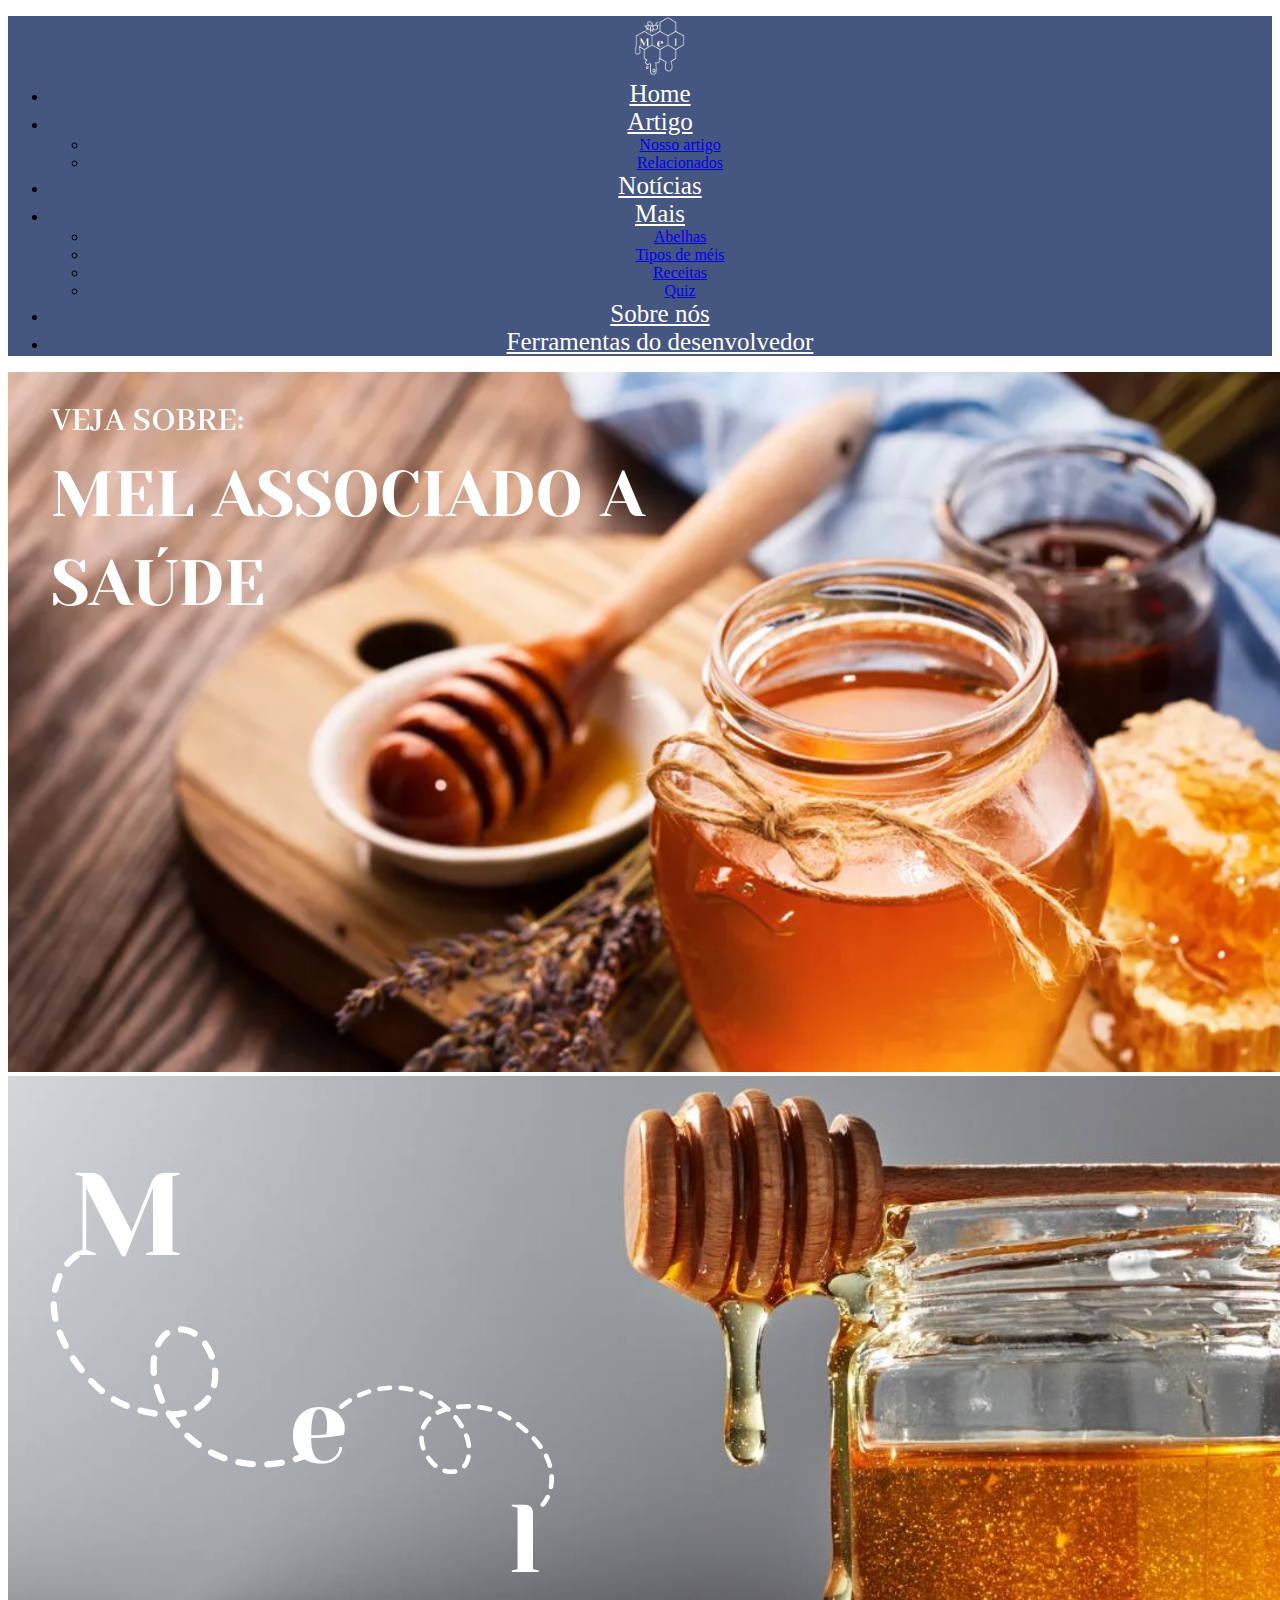
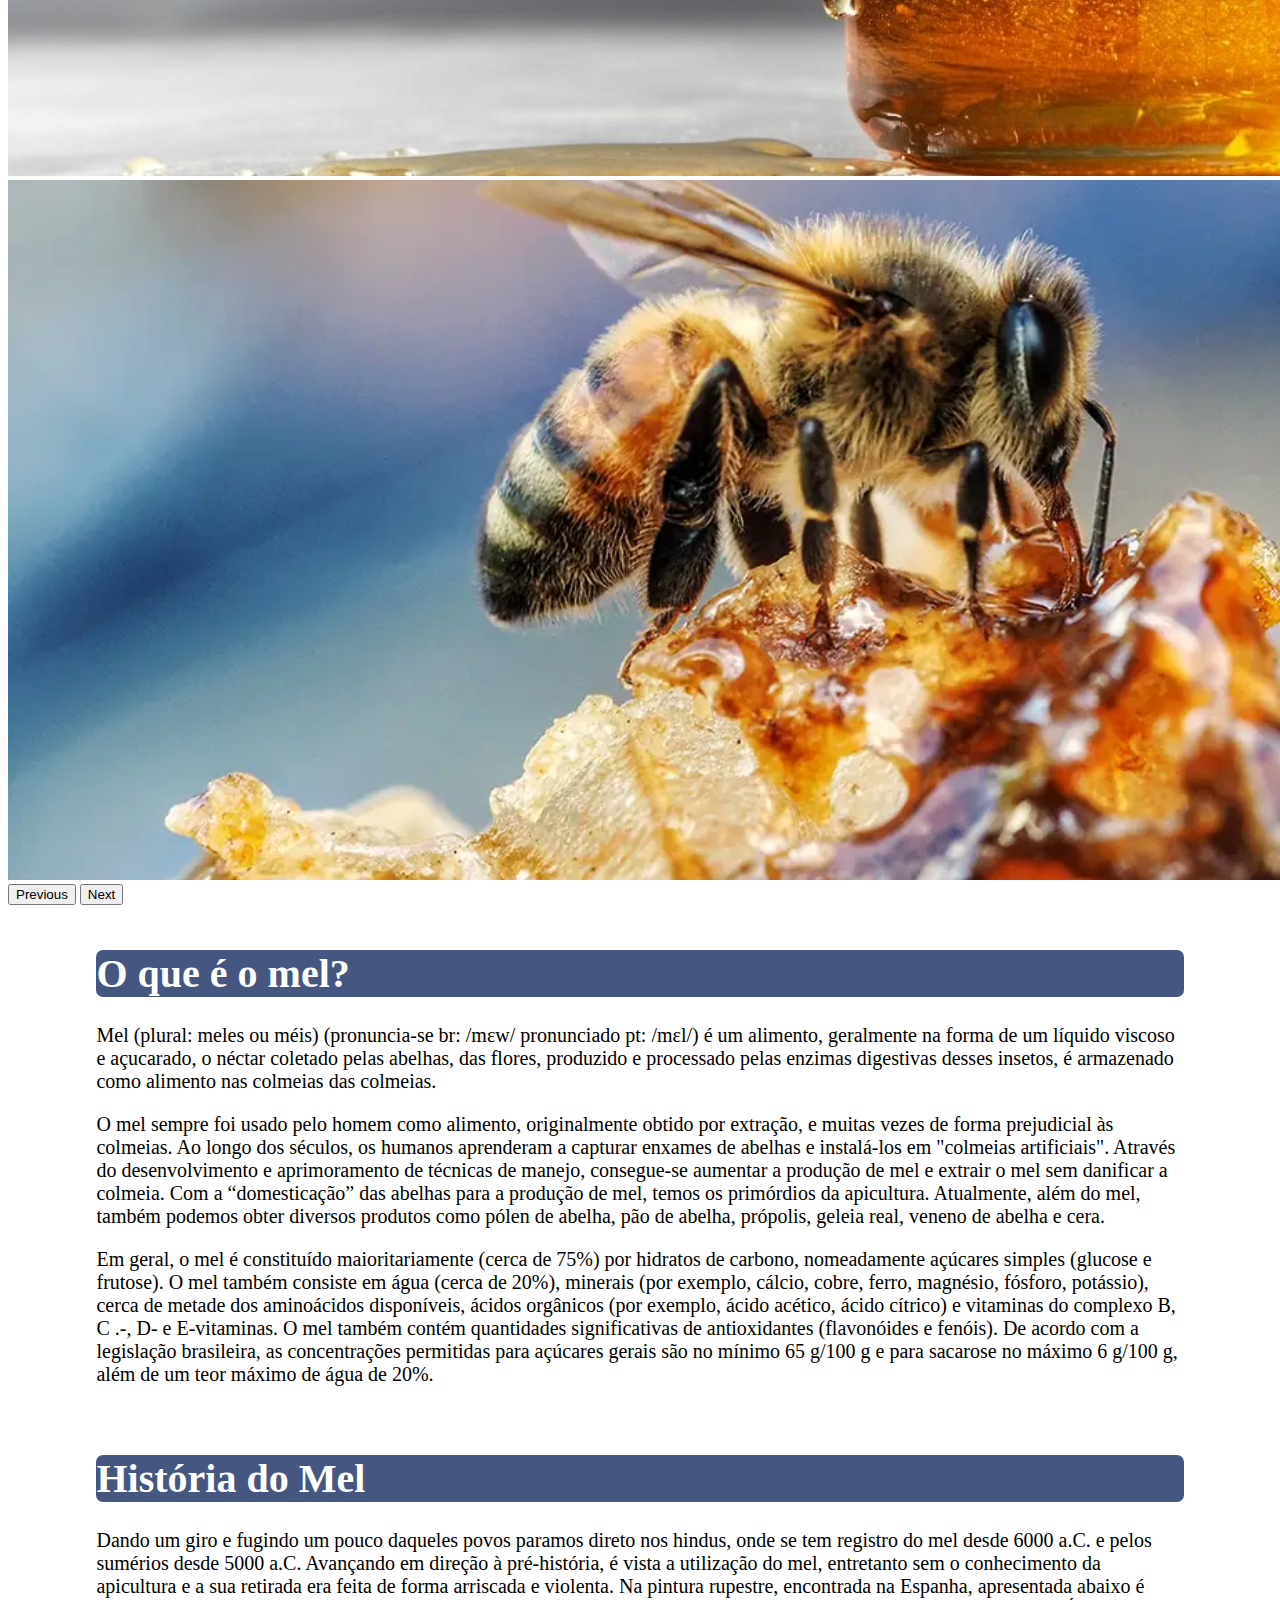
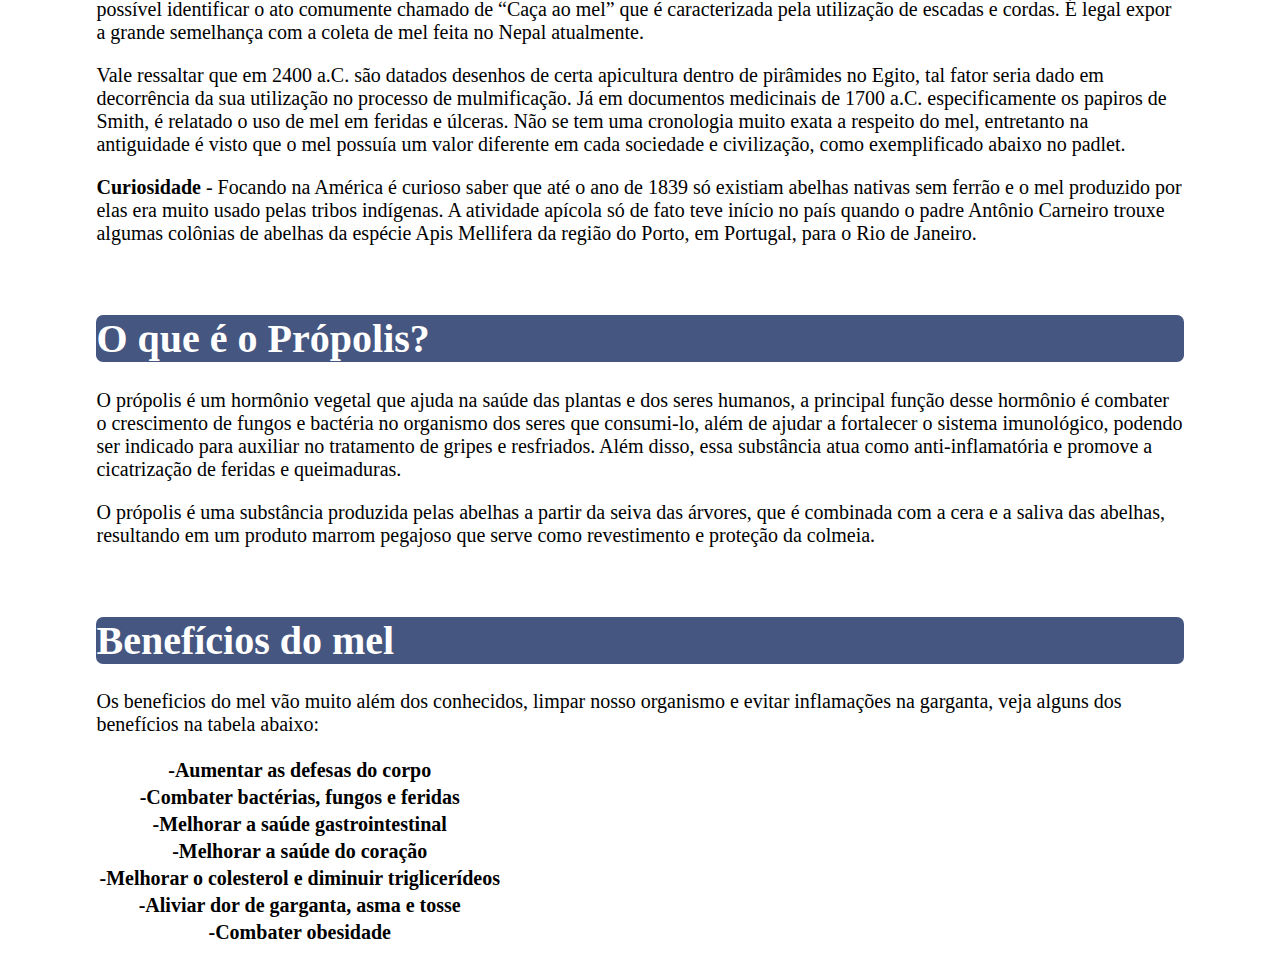
<file: Home/index.html>
<!DOCTYPE html>
<html lang="en">
<head>
    <meta charset="UTF-8">
    <meta http-equiv="X-UA-Compatible" content="IE=edge">
    <meta name="viewport" content="width=device-width, initial-scale=1.0">
    <link href="https://cdn.jsdelivr.net/npm/bootstrap@5.0.2/dist/css/bootstrap.min.css" rel="stylesheet" integrity="sha384-EVSTQN3/azprG1Anm3QDgpJLIm9Nao0Yz1ztcQTwFspd3yD65VohhpuuCOmLASjC" crossorigin="anonymous">
    <link rel="stylesheet" href="./Home.css">
    <title>Mel</title>
</head>
  
<body>
	<header>
		<nav class="navbar">
			<ul class="nav">
			
			<nav class="navbar">
			  <div class="container">
				<a class="navbar-brand " href="./Home.html">
				  <img src="./Assets/Logo.png" al.t="Mel" width="60" height="60">
				</a>
			  </div>
			</nav>
			
				<li class="nav-item">
					<a class="nav-link Home" aria-current="page" href="C:\Users\giova\Downloads\ETEC\PW\SiteMel\Home\Home.html">Home</a>
				</li>
			  
				<li class="nav-item dropdown">
					<a class="nav-link dropdown-toggle" data-bs-toggle="dropdown" href="#" role="button" aria-expanded="false">Artigo</a>
				
					<ul class="dropdown-menu">
					<li><a class="dropdown-item" href="./Assets/ArtigoC.pdf">Nosso artigo</a></li>
					<li><a class="dropdown-item" href="C:\Users\giova\Downloads\ETEC\PW\SiteMel\ArtigosR\ArtigosR.html">Relacionados</a></li>
					</ul>
				</li>
				
				<li class="nav-item">
					<a class="nav-link" href="C:\Users\giova\Downloads\ETEC\PW\SiteMel\Notícias\Notícias.html">Notícias</a>
				</li>
			  
				<li class="nav-item dropdown">
					<a class="nav-link dropdown-toggle" style="" data-bs-toggle="dropdown" href="#" role="button" aria-expanded="false">Mais</a>
				
					<ul class="dropdown-menu">
					<li><a class="dropdown-item" href="C:\Users\giova\Downloads\ETEC\PW\SiteMel\Abelhas\Abelhas.html">Abelhas</a></li>
					<li><a class="dropdown-item" href="C:\Users\giova\Downloads\ETEC\PW\SiteMel\Tipos de méis\TiposM.html">Tipos de méis</a></li>
					<li><a class="dropdown-item" href="C:\Users\giova\Downloads\ETEC\PW\SiteMel\Receitas\Receitas.html">Receitas</a></li>
					<li><a class="dropdown-item" href="C:\Users\giova\Downloads\ETEC\PW\SiteMel\Quiz\quiz.html">Quiz</a></li>
					</ul>
				</li>
			  
				<li class="nav-item">
					<a class="nav-link" href="C:\Users\giova\Downloads\ETEC\PW\SiteMel\SobreN\SobreN.html">Sobre nós</a>
				</li>

                <li class="nav-item">
					<a class="nav-link" href="C:\Users\giova\Downloads\ETEC\PW\SiteMel\FerramentasD\FerramentasD.html">Ferramentas do desenvolvedor</a>
				</li>
			  
			</ul>
		</nav>
	</header>

        <div id="carouselExampleControls" class="carousel slide" data-bs-ride="carousel">
            <div class="carousel-inner">
            <div class="carousel-item active">
                <img src="./Assets/carrossel1.png" class="d-block w-100" alt="...">
            </div>
            <div class="carousel-item">
                <img src="./Assets/carrossel2.png" class="d-block w-100" alt="...">
            </div>
            <div class="carousel-item">
                <img src="./Assets/carrossel3.png" class="d-block w-100" alt="...">
            </div>
            </div>
            <button class="carousel-control-prev" type="button" data-bs-target="#carouselExampleControls" data-bs-slide="prev">
            <span class="carousel-control-prev-icon" aria-hidden="true"></span>
            <span class="visually-hidden">Previous</span>
            </button>
            <button class="carousel-control-next" type="button" data-bs-target="#carouselExampleControls" data-bs-slide="next">
            <span class="carousel-control-next-icon" aria-hidden="true"></span>
            <span class="visually-hidden">Next</span>
            </button>
        </div>

        <br>

        <div id="mel-home">

            <h1>
                O que é o mel?
            </h1>

            <div class="mel-oq">

            <p>
                Mel (plural: meles ou méis) (pronuncia-se br: /mɛw/ pronunciado pt: /mɛl/) é um alimento, geralmente na forma de um líquido viscoso e açucarado, o néctar coletado pelas abelhas, das flores, produzido e processado pelas enzimas digestivas desses insetos, é armazenado como alimento nas colmeias das colmeias. 
            </p>
            <p>
                O mel sempre foi usado pelo homem como alimento, originalmente obtido por extração, e muitas vezes de forma prejudicial às colmeias. Ao longo dos séculos, os humanos aprenderam a capturar enxames de abelhas e instalá-los em "colmeias artificiais". Através do desenvolvimento e aprimoramento de técnicas de manejo, consegue-se aumentar a produção de mel e extrair o mel sem danificar a colmeia. Com a “domesticação” das abelhas para a produção de mel, temos os primórdios da apicultura.
                Atualmente, além do mel, também podemos obter diversos produtos como pólen de abelha, pão de abelha, própolis, geleia real, veneno de abelha e cera.
            </p>
            <p>
                Em geral, o mel é constituído maioritariamente (cerca de 75%) por hidratos de carbono, nomeadamente açúcares simples (glucose e frutose). O mel também consiste em água (cerca de 20%), minerais (por exemplo, cálcio, cobre, ferro, magnésio, fósforo, potássio), cerca de metade dos aminoácidos disponíveis, ácidos orgânicos (por exemplo, ácido acético, ácido cítrico) e vitaminas do complexo B, C .-, D- e E-vitaminas. O mel também contém quantidades significativas de antioxidantes (flavonóides e fenóis).
                De acordo com a legislação brasileira, as concentrações permitidas para açúcares gerais são no mínimo 65 g/100 g e para sacarose no máximo 6 g/100 g, além de um teor máximo de água de 20%.
            </p>

            </div>

            <br>
            <h1>
                História do Mel
            </h1>

            <div class="mel-oq">

            <p>
                Dando um giro e fugindo um pouco daqueles povos paramos direto nos hindus, onde se tem registro do mel desde 6000 a.C. e pelos sumérios desde 5000 a.C. Avançando em direção à pré-história, é vista a utilização do mel, entretanto sem o conhecimento da apicultura e a sua retirada era feita de forma arriscada e violenta. Na pintura rupestre, encontrada na Espanha, apresentada abaixo é possível identificar o ato comumente chamado de “Caça ao mel” que é caracterizada pela utilização de escadas e cordas. É legal expor a grande semelhança com a coleta de mel feita no Nepal atualmente.
            </p>
            <p>
                Vale ressaltar que em 2400 a.C. são datados desenhos de certa apicultura dentro de pirâmides no Egito, tal fator seria dado em decorrência da sua utilização no processo de mulmificação. Já em documentos medicinais de 1700 a.C. especificamente os papiros de Smith, é relatado o uso de mel em feridas e úlceras. Não se tem uma cronologia muito exata a respeito do mel, entretanto na antiguidade é visto que o mel possuía um valor diferente em cada sociedade e civilização, como exemplificado abaixo no padlet. 
            </p>
            <p>
            <b>Curiosidade</b> - Focando na América é curioso saber que até o ano de 1839 só existiam abelhas nativas sem ferrão e o mel produzido por elas era muito usado pelas tribos indígenas. A atividade apícola só de fato teve início no país quando o padre Antônio Carneiro trouxe algumas colônias de abelhas da espécie Apis Mellifera da região do Porto, em Portugal, para o Rio de Janeiro.
            </p>

            </div>
            <br>

            <h1>
                O que é o Própolis?
            </h1>

            <div class="mel-oq">

            <p>
                O própolis é um hormônio vegetal que ajuda na saúde das plantas e dos seres humanos, a principal função desse hormônio é combater o crescimento de fungos e bactéria no organismo dos seres que consumi-lo, além de ajudar a fortalecer o sistema imunológico, podendo ser indicado para auxiliar no tratamento de gripes e resfriados. Além disso, essa substância atua como anti-inflamatória e promove a cicatrização de feridas e queimaduras.
            </p>
            <p>
                O própolis é uma substância produzida pelas abelhas a partir da seiva das árvores, que é combinada com a cera e a saliva das abelhas, resultando em um produto marrom pegajoso que serve como revestimento e proteção da colmeia.
            </p>

            </div>

            <br>
            <h1>
                Benefícios do mel
            </h1>

            <div class="mel-oq">

            <p>
                Os beneficios do mel vão muito além dos conhecidos, limpar nosso organismo e evitar inflamações na garganta, veja alguns dos benefícios na tabela abaixo:
            </p>
            <table class="table table-striped border-warning">
                <tbody>
                    <tr>
                        <th scope="row">-Aumentar as defesas do corpo</th>
                    </tr>
                    <tr>
                        <th scope="row">-Combater bactérias, fungos e feridas</th>
                    </tr>
                    <tr>
                        <th scope="row">-Melhorar a saúde gastrointestinal</th>
                    </tr>
                    <tr>
                        <th scope="row">-Melhorar a saúde do coração</th>
                    </tr>
                    <tr>
                        <th scope="row">-Melhorar o colesterol e diminuir triglicerídeos</th>
                    </tr>
                    <tr>
                        <th scope="row">-Aliviar dor de garganta, asma e tosse</th>
                    </tr>
                    <tr>
                        <th scope="row">-Combater obesidade</th>
                    </tr>
                </tbody>
          </table>

        </div>

        </div>
        <script src="https://cdn.jsdelivr.net/npm/bootstrap@5.2.2/dist/js/bootstrap.bundle.min.js" integrity="sha384-OERcA2EqjJCMA+/3y+gxIOqMEjwtxJY7qPCqsdltbNJuaOe923+mo//f6V8Qbsw3" crossorigin="anonymous"></script>
        <footer>
            
        </footer>
    </body>
</html>
</file>
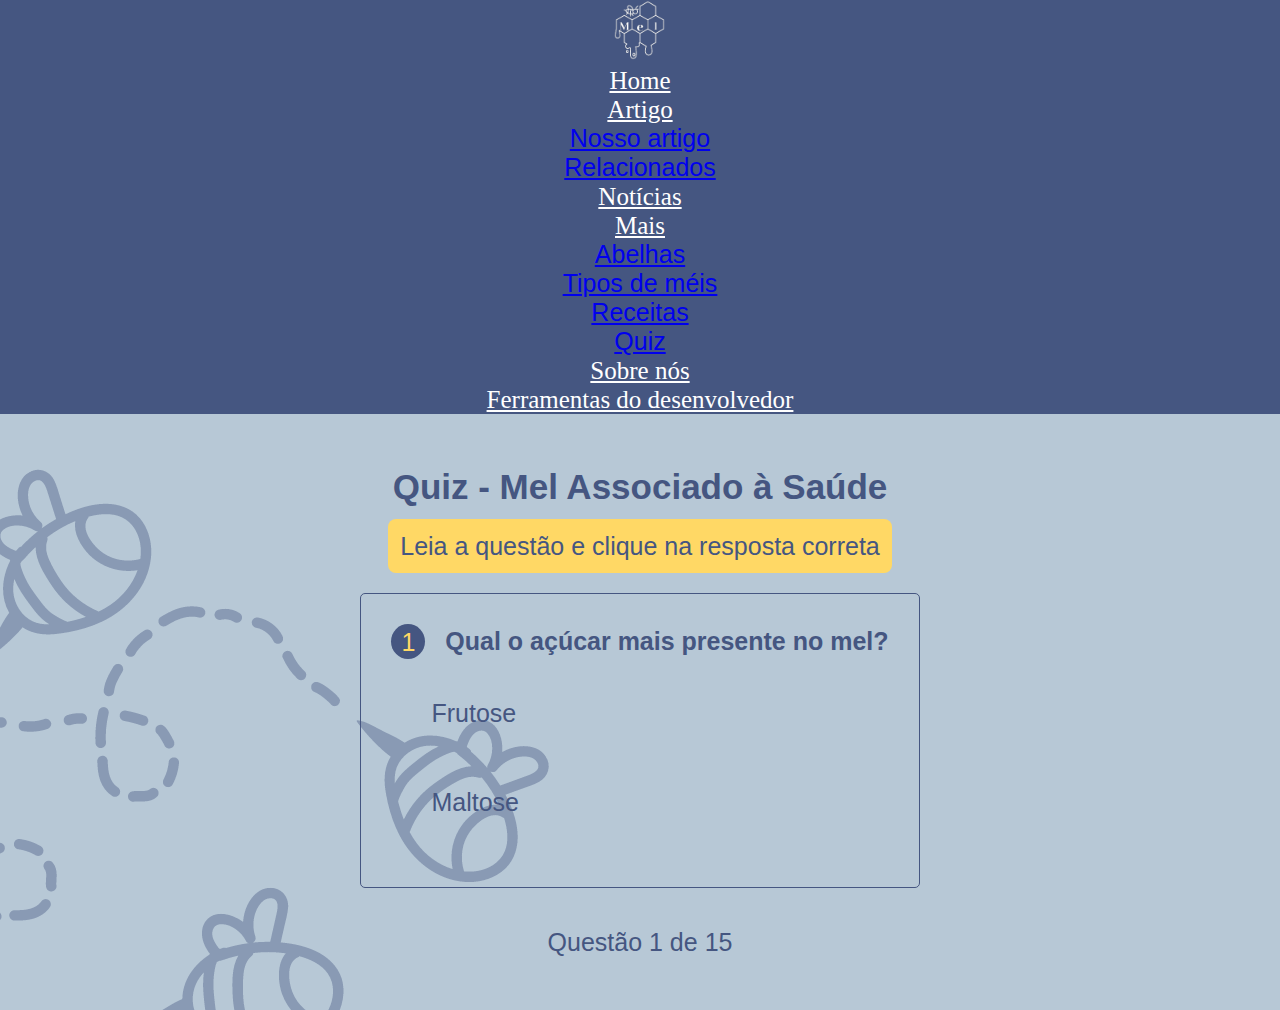
<file: Quiz/quiz.html>
<!DOCTYPE html>
<html lang="pt-br">
<head>
    <meta charset="UTF-8">
    <meta http-equiv="X-UA-Compatible" content="IE=edge">
    <meta name="viewport" content="width=device-width, initial-scale=1.0">
    <title>Quiz</title>
    <link href="https://cdn.jsdelivr.net/npm/bootstrap@5.0.2/dist/css/bootstrap.min.css" rel="stylesheet" integrity="sha384-EVSTQN3/azprG1Anm3QDgpJLIm9Nao0Yz1ztcQTwFspd3yD65VohhpuuCOmLASjC" crossorigin="anonymous">
    <!-- CSS externo -->
    <link rel="stylesheet" href="./quiz.css" />
</head>

<header>
    <nav class="navbar">
        <ul class="nav">
        
        <nav class="navbar">
          <div class="container">
            <a class="navbar-brand " href="./Home.html">
              <img src="./Assets/Logo.png" al.t="Mel" width="60" height="60">
            </a>
          </div>
        </nav>
        
            <li class="nav-item">
                <a class="nav-link Home" aria-current="page" href="C:\Users\giova\Downloads\ETEC\PW\SiteMel\Home\Home.html">Home</a>
            </li>
          
            <li class="nav-item dropdown">
                <a class="nav-link dropdown-toggle" data-bs-toggle="dropdown" href="#" role="button" aria-expanded="false">Artigo</a>
            
                <ul class="dropdown-menu">
                <li><a class="dropdown-item" href="./Assets/ArtigoC.pdf">Nosso artigo</a></li>
                <li><a class="dropdown-item" href="C:\Users\giova\Downloads\ETEC\PW\SiteMel\ArtigosR\ArtigosR.html">Relacionados</a></li>
                </ul>
            </li>
            
            <li class="nav-item">
                <a class="nav-link" href="C:\Users\giova\Downloads\ETEC\PW\SiteMel\Notícias\Notícias.html">Notícias</a>
            </li>
          
            <li class="nav-item dropdown">
                <a class="nav-link dropdown-toggle" style="" data-bs-toggle="dropdown" href="#" role="button" aria-expanded="false">Mais</a>
            
                <ul class="dropdown-menu">
                <li><a class="dropdown-item" href="C:\Users\giova\Downloads\ETEC\PW\SiteMel\Abelhas\Abelhas.html">Abelhas</a></li>
                <li><a class="dropdown-item" href="C:\Users\giova\Downloads\ETEC\PW\SiteMel\Tipos de méis\TiposM.html">Tipos de méis</a></li>
                <li><a class="dropdown-item" href="C:\Users\giova\Downloads\ETEC\PW\SiteMel\Receitas\Receitas.html">Receitas</a></li>
                <li><a class="dropdown-item" href="C:\Users\giova\Downloads\ETEC\PW\SiteMel\Quiz\quiz.html">Quiz</a></li>
                </ul>
            </li>
          
            <li class="nav-item">
                <a class="nav-link" href="C:\Users\giova\Downloads\ETEC\PW\SiteMel\SobreN\SobreN.html">Sobre nós</a>
            </li>

            <li class="nav-item">
                <a class="nav-link" href="C:\Users\giova\Downloads\ETEC\PW\SiteMel\FerramentasD\FerramentasD.html">Ferramentas do desenvolvedor</a>
            </li>
          
        </ul>
    </nav>
</header>

<body style="background-image: url('./Assets/bees.png'); width: 100%;">
	<div id="img">
    <main class="tela-principal">


        <section class='conteudos'>

            <h1>Quiz - Mel Associado à Saúde</h1>

            <article class='centro' id='instrucoes'>
                Leia a questão e clique na resposta correta
            </article>

            <article class='questoes'>
                
                <header class='questao'>
                    <span id='numQuestao'></span>
                    <h2 id='pergunta'></h2>
                </header>

                <div class='corpo'>
                    <ol type='A' id='alternativas'>
                        <li id='a' value='1A' class='respostas' onClick='verificarSeAcertou(this, this)'></li>
                        <li id='b' value='1B' class='respostas' onClick='verificarSeAcertou(this, this)'></li>
                    </ol>
                </div>
            </article>
            
            <article id='aviso'>Questão <span id='numero'></span> de <span id='total'></span></article>
            
        </section>
    <script src="./quiz.js"></script>
    </main>
	</div>

<!-- JS externo -->
<script src="./quiz.js"></script>

</body>
</html>
</file>
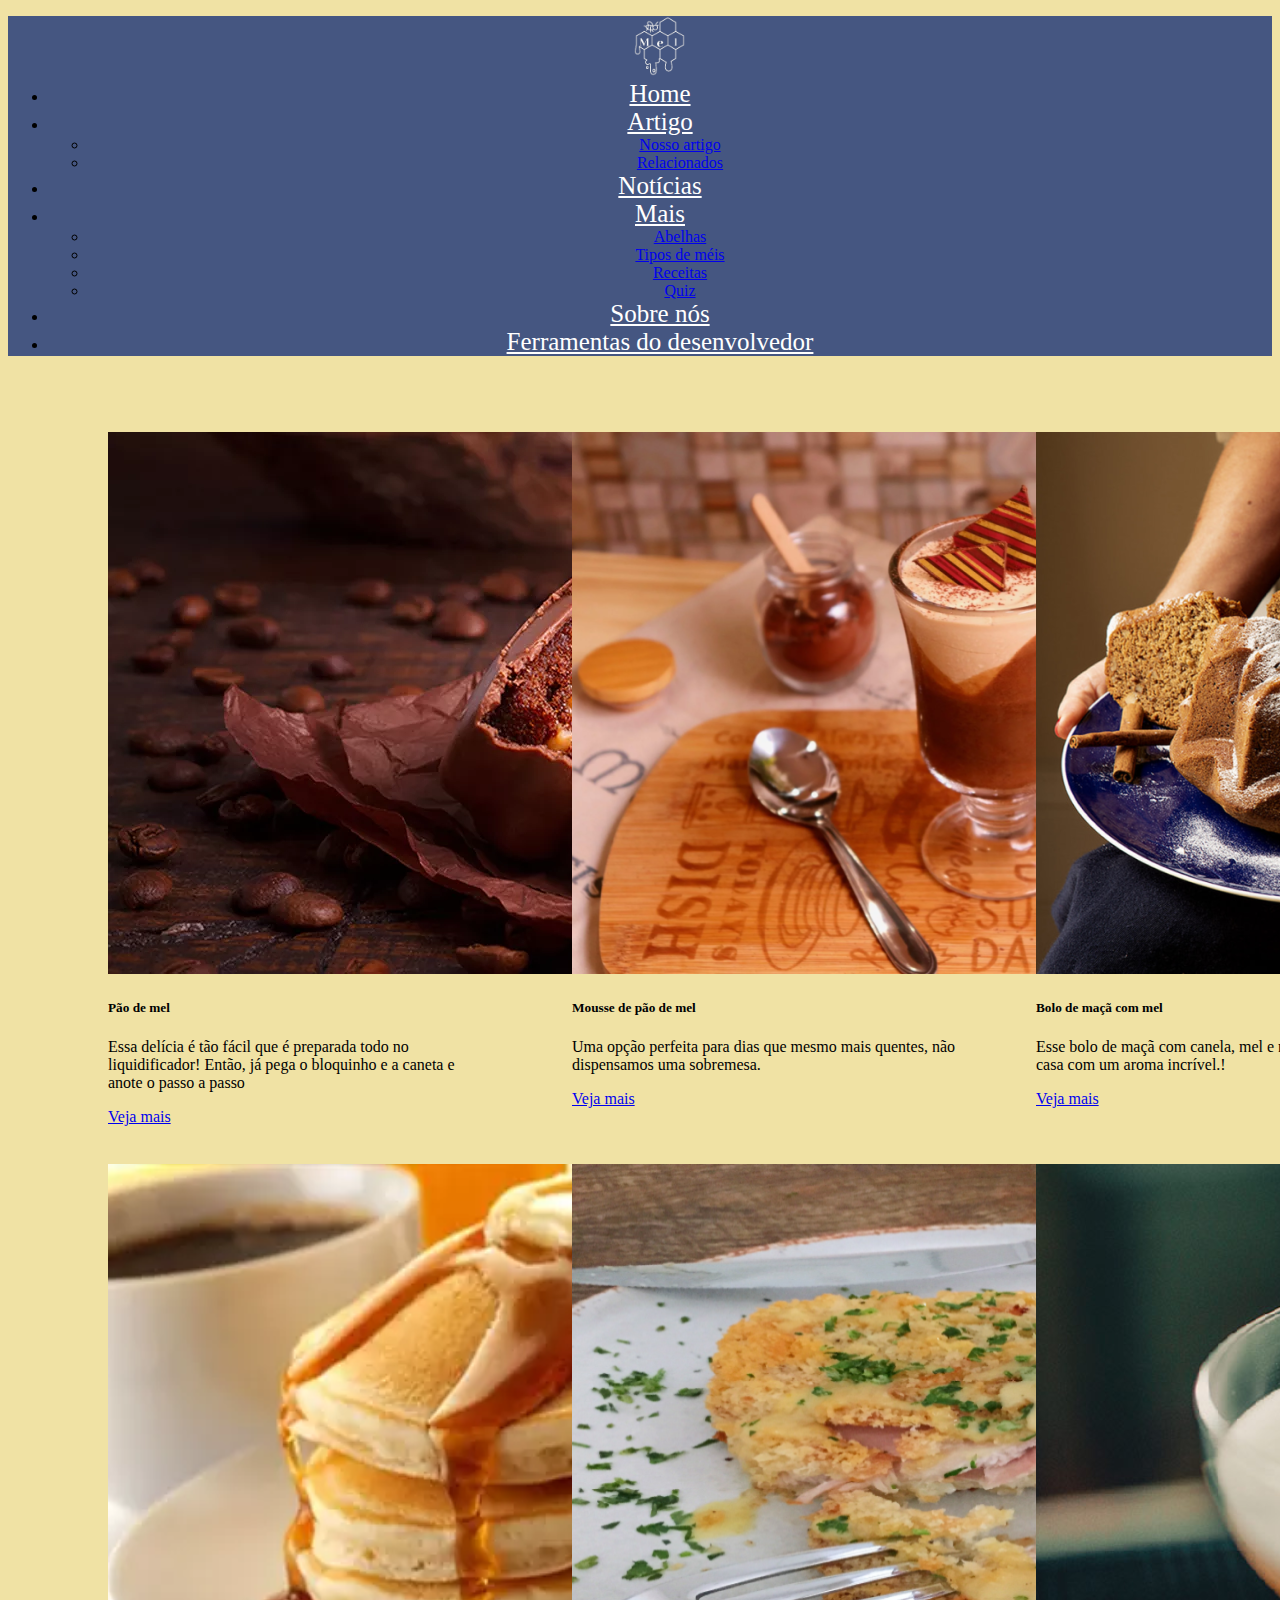
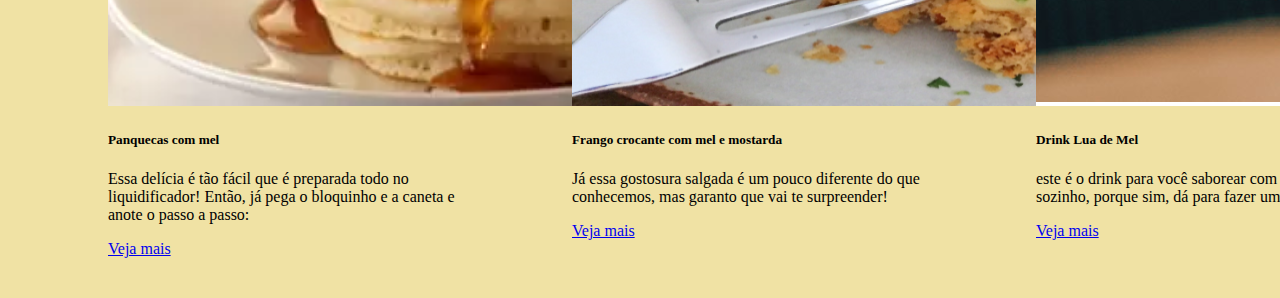
<file: Receitas/Receitas.html>
<!DOCTYPE html>
<html lang="en">
    <head>
        <meta charset="UTF-8">
        <meta http-equiv="X-UA-Compatible" content="IE=edge">
        <meta name="viewport" content="width=device-width, initial-scale=1.0">
        <link href="https://cdn.jsdelivr.net/npm/bootstrap@5.0.2/dist/css/bootstrap.min.css" rel="stylesheet" integrity="sha384-EVSTQN3/azprG1Anm3QDgpJLIm9Nao0Yz1ztcQTwFspd3yD65VohhpuuCOmLASjC" crossorigin="anonymous">
        <link rel="stylesheet" href="./Receitas.css">
        <title>Mel</title>
    </head>
  
    <body>
        <header>
            <nav class="navbar">
                <ul class="nav">
                
                <nav class="navbar">
                <div class="container">
                    <a class="navbar-brand " href="C:\Users\giova\Downloads\ETEC\PW\SiteMel\Home\Home.html">
                    <img src="./Assets/Logo.png" al.t="Mel" width="60" height="60">
                    </a>
                </div>
                </nav>
                
                    <li class="nav-item">
                        <a class="nav-link Home" aria-current="page" href="C:\Users\giova\Downloads\ETEC\PW\SiteMel\Home\Home.html">Home</a>
                    </li>
                
                    <li class="nav-item dropdown">
                        <a class="nav-link dropdown-toggle" data-bs-toggle="dropdown" href="#" role="button" aria-expanded="false">Artigo</a>
                    
                        <ul class="dropdown-menu">
                        <li><a class="dropdown-item" href="./Assets/ArtigoC.pdf">Nosso artigo</a></li>
                        <li><a class="dropdown-item" href="C:\Users\giova\Downloads\ETEC\PW\SiteMel\ArtigosR\ArtigosR.html">Relacionados</a></li>
                        </ul>
                    </li>
                    
                    <li class="nav-item">
                        <a class="nav-link" href="C:\Users\giova\Downloads\ETEC\PW\SiteMel\Notícias\Notícias.html">Notícias</a>
                    </li>
                
                    <li class="nav-item dropdown">
                        <a class="nav-link dropdown-toggle" style="" data-bs-toggle="dropdown" href="#" role="button" aria-expanded="false">Mais</a>
                    
                        <ul class="dropdown-menu">
                        <li><a class="dropdown-item" href="C:\Users\giova\Downloads\ETEC\PW\SiteMel\Abelhas\Abelhas.html">Abelhas</a></li>
                        <li><a class="dropdown-item" href="C:\Users\giova\Downloads\ETEC\PW\SiteMel\Tipos de méis\TiposM.html">Tipos de méis</a></li>
                        <li><a class="dropdown-item" href="C:\Users\giova\Downloads\ETEC\PW\SiteMel\Receitas\Receitas.html">Receitas</a></li>
                        <li><a class="dropdown-item" href="C:\Users\giova\Downloads\ETEC\PW\SiteMel\Quiz\quiz.html">Quiz</a></li>
                        </ul>
                    </li>
                
                    <li class="nav-item">
                        <a class="nav-link" href="C:\Users\giova\Downloads\ETEC\PW\SiteMel\SobreN\SobreN.html">Sobre nós</a>
                    </li>

                    <li class="nav-item">
                        <a class="nav-link" href="C:\Users\giova\Downloads\ETEC\PW\SiteMel\FerramentasD\FerramentasD.html">Ferramentas do desenvolvedor</a>
                    </li>
                
                </ul>
            </nav>
        </header>

       <div id="cardsR">

        <ul id="cardsR" >
            <div style="display: flex; flex-direction:row;">
            <li>
                <div class="card" id="CardP" style="width: 24rem;">
                    <img src="./Assets/paoM.png" class="card-img-top" alt="Pão de Mel">
                    <div class="card-body">
                    <h5 class="card-title">Pão de mel</h5>
                    <p class="card-text">Essa delícia é tão fácil que é preparada todo no liquidificador! Então, já pega o bloquinho e a caneta e anote o passo a passo</p>
                    <a href="https://receitas.globo.com/regionais/rpc/estudio-c/aprenda-a-fazer-pao-de-mel-para-presentear-na-pascoa-g.ghtml" class="btn btn-primary">Veja mais</a>
                    </div>
                </div>
            </li>

            <li>
                <div class="card" id="CardP" style="width: 24rem;">
                    <img src="./Assets/mousseM.png" class="card-img-top" alt="Mousse de pão de mel">
                    <div class="card-body">
                    <h5 class="card-title">Mousse de pão de mel</h5>
                    <p class="card-text">Uma opção perfeita para dias que mesmo mais quentes, não dispensamos uma sobremesa.</p>
                    <a href="https://priscilapiardi.com/mousse-pao-de-mel/" class="btn btn-primary">Veja mais</a>
                    </div>
                </div>
            </li>

            <li>
                <div class="card" id="CardP" style="width: 24rem;">
                    <img src="./Assets/boloM.png" class="card-img-top" alt="Bolo de maçã com mel">
                    <div class="card-body">
                    <h5 class="card-title">Bolo de maçã com mel</h5>
                    <p class="card-text">Esse bolo de maçã com canela, mel e nozes vai deixar a sua casa com um aroma incrível.!</p>
                    <a href="https://priscilapiardi.com/mousse-pao-de-mel/" class="btn btn-primary">Veja mais</a>
                    </div>
                </div>
            </li>
            </div>
        </ul>

        <br>
        <br>
        <br>
        <br>
        <br>
        <br>
        <br>
        <br>

        <ul id="cardsR" >
            <div style="display: flex; flex-direction:row;">

                <li>
                    <div class="card" id="CardP" style="width: 24rem;">
                        <img src="./Assets/panquecaM.png" class="card-img-top" alt="Panquecas com mel">
                        <div class="card-body">
                        <h5 class="card-title">Panquecas com mel</h5>
                        <p class="card-text">Essa delícia é tão fácil que é preparada todo no liquidificador! Então, já pega o bloquinho e a caneta e anote o passo a passo:</p>
                        <a href="https://www.anamariabrogui.com.br/receita/panqueca-de-mel-b18802" class="btn btn-primary">Veja mais</a>
                        </div>
                    </div>
                </li>

                <br>

                <li>
                    <div class="card" id="CardP" style="width: 24rem;">
                        <img src="./Assets/frangoM.png" class="card-img-top" alt="Frango crocante com mel e mostarda">
                        <div class="card-body">
                        <h5 class="card-title">Frango crocante com mel e mostarda</h5>
                        <p class="card-text">Já essa gostosura salgada é um pouco diferente do que conhecemos, mas garanto que vai te surpreender!</p>
                        <a href="#" class="btn btn-primary">Veja mais</a>
                        </div>
                    </div>
                </li>

                <li>
                    <div class="card" id="CardP" style="width: 24rem;">
                        <img src="./Assets/drinkM.png" class="card-img-top" alt="Drink Lua de Mel">
                        <div class="card-body">
                        <h5 class="card-title">Drink Lua de Mel</h5>
                        <p class="card-text">este é o drink para você saborear com os amigos ou sozinho, porque sim, dá para fazer uma lua de mel alone… </p>
                        <a href="https://www.tudogostoso.com.br/receita/90675-lua-de-mel.html" class="btn btn-primary">Veja mais</a>
                        </div>
                    </div>
                </li>

            
            </div>
        </ul>

        </div>

        <script src="https://cdn.jsdelivr.net/npm/bootstrap@5.2.2/dist/js/bootstrap.bundle.min.js" integrity="sha384-OERcA2EqjJCMA+/3y+gxIOqMEjwtxJY7qPCqsdltbNJuaOe923+mo//f6V8Qbsw3" crossorigin="anonymous"></script>
        <footer>
                
        </footer>
    </body>
</html>
</file>
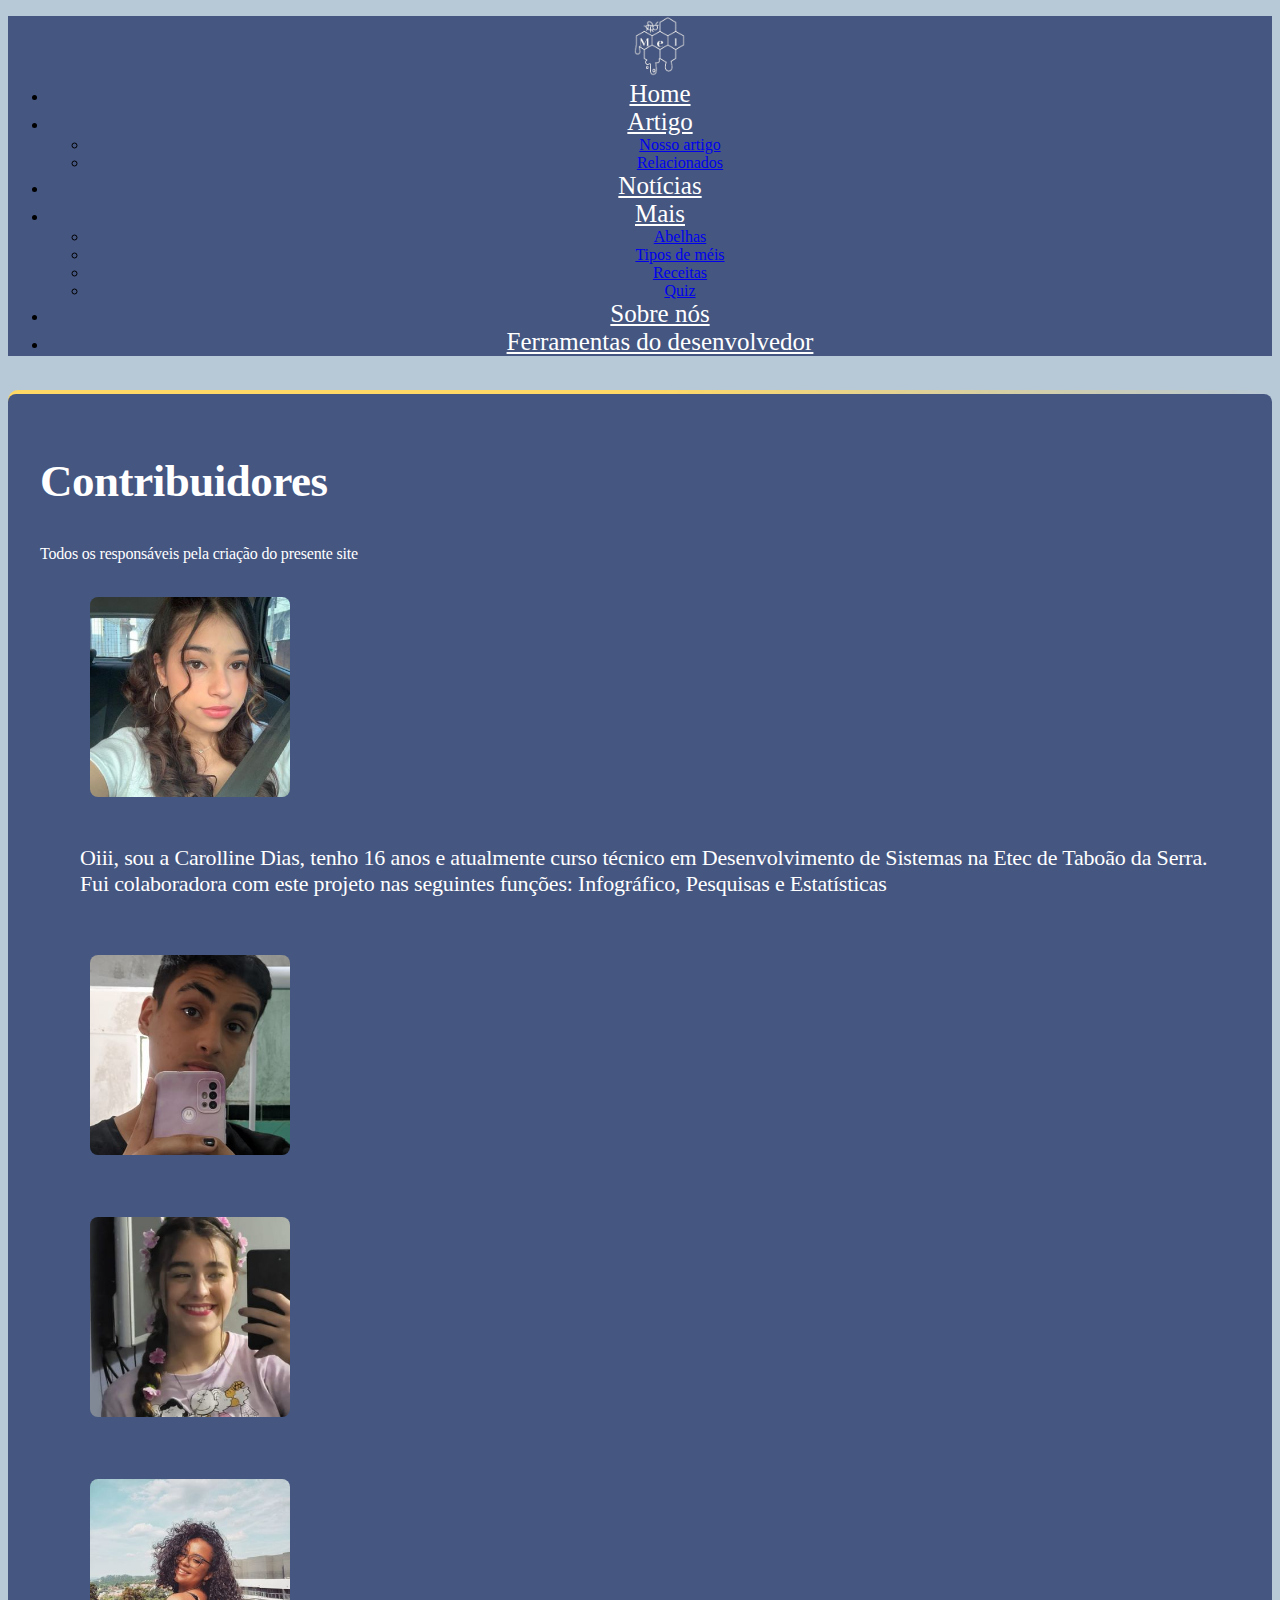
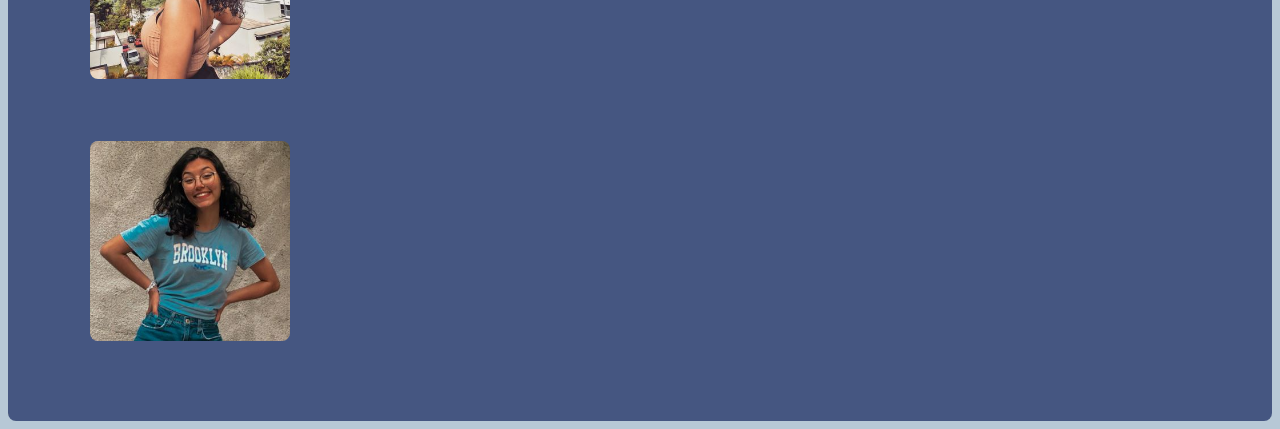
<file: SobreN/SobreN.html>
<!DOCTYPE html>
<html lang="en">
<head>
    <meta charset="UTF-8">
    <meta http-equiv="X-UA-Compatible" content="IE=edge">
    <meta name="viewport" content="width=device-width, initial-scale=1.0">
    <link href="https://cdn.jsdelivr.net/npm/bootstrap@5.0.2/dist/css/bootstrap.min.css" rel="stylesheet" integrity="sha384-EVSTQN3/azprG1Anm3QDgpJLIm9Nao0Yz1ztcQTwFspd3yD65VohhpuuCOmLASjC" crossorigin="anonymous">
    <link rel="stylesheet" href="./SobreN.css">
    <title>Mel</title>
</head>
  
<body>
	<header>
		<nav class="navbar">
			<ul class="nav">
			
			<nav class="navbar">
			  <div class="container">
				<a class="navbar-brand " href="C:\Users\giova\Downloads\ETEC\PW\SiteMel\Home\Home.html">
				  <img src="./Assets/Logo.png" al.t="Mel" width="60" height="60">
				</a>
			  </div>
			</nav>
			
				<li class="nav-item">
					<a class="nav-link Home" aria-current="page" href="C:\Users\giova\Downloads\ETEC\PW\SiteMel\Home\Home.html">Home</a>
				</li>
			  
				<li class="nav-item dropdown">
					<a class="nav-link dropdown-toggle" data-bs-toggle="dropdown" href="#" role="button" aria-expanded="false">Artigo</a>
				
					<ul class="dropdown-menu">
					<li><a class="dropdown-item" href="./Assets/ArtigoC.pdf">Nosso artigo</a></li>
					<li><a class="dropdown-item" href="C:\Users\giova\Downloads\ETEC\PW\SiteMel\ArtigosR\ArtigosR.html">Relacionados</a></li>
					</ul>
				</li>
				
				<li class="nav-item">
					<a class="nav-link" href="C:\Users\giova\Downloads\ETEC\PW\SiteMel\Notícias\Notícias.html">Notícias</a>
				</li>
			  
				<li class="nav-item dropdown">
					<a class="nav-link dropdown-toggle"ndata-bs-toggle="dropdown" href="#" role="button" aria-expanded="false">Mais</a>
				
					<ul class="dropdown-menu">
					<li><a class="dropdown-item" href="C:\Users\giova\Downloads\ETEC\PW\SiteMel\Abelhas\Abelhas.html">Abelhas</a></li>
					<li><a class="dropdown-item" href="C:\Users\giova\Downloads\ETEC\PW\SiteMel\Tipos de méis\TiposM.html">Tipos de méis</a></li>
					<li><a class="dropdown-item" href="C:\Users\giova\Downloads\ETEC\PW\SiteMel\Receitas\Receitas.html">Receitas</a></li>
					<li><a class="dropdown-item" href="C:\Users\giova\Downloads\ETEC\PW\SiteMel\Quiz\quiz.html">Quiz</a></li>
					</ul>
				</li>
			  
				<li class="nav-item">
					<a class="nav-link" href="C:\Users\giova\Downloads\ETEC\PW\SiteMel\SobreN\SobreN.html">Sobre nós</a>
				</li>

                <li class="nav-item">
					<a class="nav-link" href="C:\Users\giova\Downloads\ETEC\PW\SiteMel\FerramentasD\FerramentasD.html">Ferramentas do desenvolvedor</a>
				</li>
			  
			</ul>
		</nav>
	</header>

	<br>

	<section> 
		<div> 
		  <h2>Contribuidores</h2> 
		  <p>Todos os responsáveis pela criação do presente site</p> 
		  <ul class="contribuidores">

			<li>
				<a 
				target="_blank"
				href="https://www.instagram.com/carolldiass08/?next=%2F">
				<img src="./Assets/IconC.png" alt="Imagem da Carol">
				</a>
				<p class="description">
				Oiii, sou a Carolline Dias, tenho 16 anos e atualmente curso técnico em Desenvolvimento de Sistemas na Etec de Taboão da Serra. Fui colaboradora com este projeto nas seguintes funções: Infográfico, Pesquisas e Estatísticas
				</p>
			</li>

			<br>

			<li>
				<a 
				target="_blank"
				href="https://www.instagram.com/tiooroqui/?next=%2F">
					<img src="./Assets/IconE.png" alt="Imagem do Eduardo">
				</a>
			</li>

			<br>

			<li>
				<a 
				target="_blank"
				href="https://www.instagram.com/gi_nevesrodrigues/?next=%2F">
					<img src="./Assets/IconG.png" alt="Imagem da Giovanna">
				</a>
			</li>

			<br>

			<li>
				<a 
				target="_blank"
				href="https://www.instagram.com/bellhaass_/?next=%2F">
					<img src="./Assets/IconI.png" alt="Imagem da Isabella">
				</a>
			</li>

			<br>

			<li>
				<a 
				target="_blank"
				href="https://www.instagram.com/_despesi/?next=%2F">
					<img src="./Assets/IconJ.png" alt="Imagem da Jhennyfer">
				</a>
			</li>

		  </ul>
		</div>
	</section>

    
        <script src="https://cdn.jsdelivr.net/npm/bootstrap@5.2.2/dist/js/bootstrap.bundle.min.js" integrity="sha384-OERcA2EqjJCMA+/3y+gxIOqMEjwtxJY7qPCqsdltbNJuaOe923+mo//f6V8Qbsw3" crossorigin="anonymous"></script>
        <footer>
            
        </footer>
    </body>
</html>
</file>
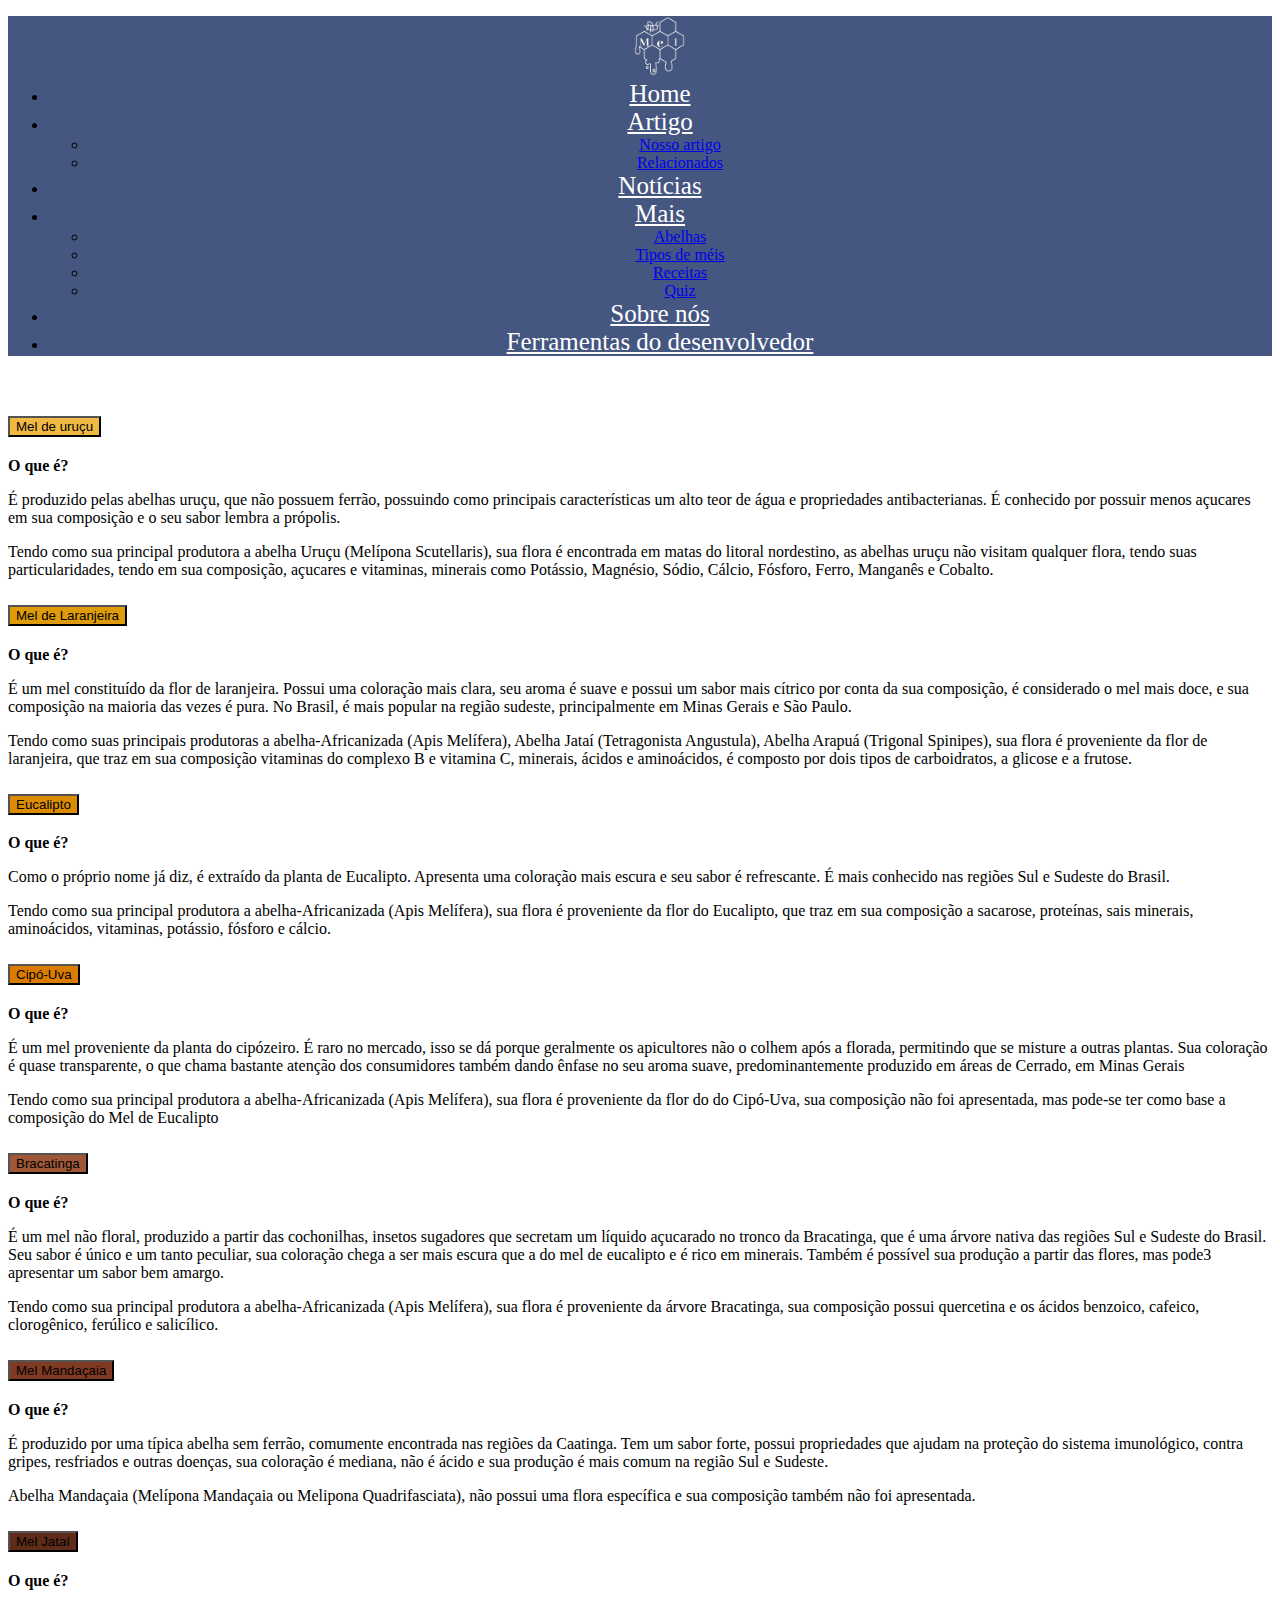
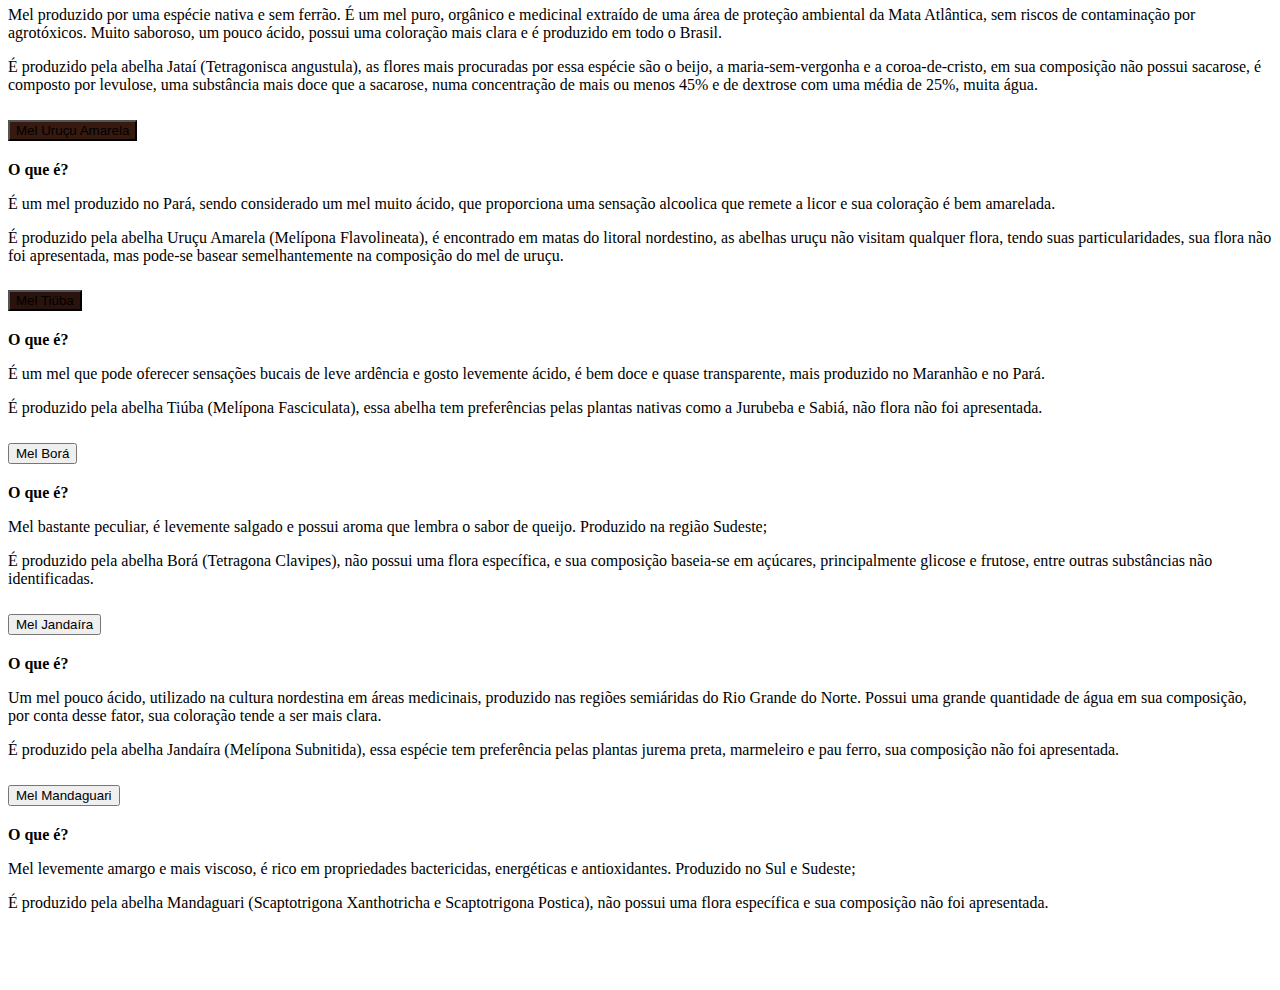
<file: Tipos de méis/TiposM.html>
<!DOCTYPE html>
<html lang="en">
<head>
    <meta charset="UTF-8">
    <meta http-equiv="X-UA-Compatible" content="IE=edge">
    <meta name="viewport" content="width=device-width, initial-scale=1.0">
    <link href="https://cdn.jsdelivr.net/npm/bootstrap@5.0.2/dist/css/bootstrap.min.css" rel="stylesheet" integrity="sha384-EVSTQN3/azprG1Anm3QDgpJLIm9Nao0Yz1ztcQTwFspd3yD65VohhpuuCOmLASjC" crossorigin="anonymous">
    <link rel="stylesheet" href="./TiposM.css">
    <title>Mel</title>
</head>
  
<body>
	<header>
		<nav class="navbar">
			<ul class="nav">
			
			<nav class="navbar">
			  <div class="container">
				<a class="navbar-brand " href="./Home.html">
				  <img src="./Assets/Logo.png" al.t="Mel" width="60" height="60">
				</a>
			  </div>
			</nav>
			
				<li class="nav-item">
					<a class="nav-link Home" aria-current="page" href="C:\Users\giova\Downloads\ETEC\PW\SiteMel\Home\Home.html">Home</a>
				</li>
			  
				<li class="nav-item dropdown">
					<a class="nav-link dropdown-toggle" data-bs-toggle="dropdown" href="#" role="button" aria-expanded="false">Artigo</a>
				
					<ul class="dropdown-menu">
					<li><a class="dropdown-item" href="./Assets/ArtigoC.pdf">Nosso artigo</a></li>
					<li><a class="dropdown-item" href="C:\Users\giova\Downloads\ETEC\PW\SiteMel\ArtigosR\ArtigosR.html">Relacionados</a></li>
					</ul>
				</li>
				
				<li class="nav-item">
					<a class="nav-link" href="C:\Users\giova\Downloads\ETEC\PW\SiteMel\Notícias\Notícias.html">Notícias</a>
				</li>
			  
				<li class="nav-item dropdown">
					<a class="nav-link dropdown-toggle" style="" data-bs-toggle="dropdown" href="#" role="button" aria-expanded="false">Mais</a>
				
					<ul class="dropdown-menu">
					<li><a class="dropdown-item" href="C:\Users\giova\Downloads\ETEC\PW\SiteMel\Abelhas\Abelhas.html">Abelhas</a></li>
					<li><a class="dropdown-item" href="C:\Users\giova\Downloads\ETEC\PW\SiteMel\Tipos de méis\TiposM.html">Tipos de méis</a></li>
					<li><a class="dropdown-item" href="C:\Users\giova\Downloads\ETEC\PW\SiteMel\Receitas\Receitas.html">Receitas</a></li>
					<li><a class="dropdown-item" href="C:\Users\giova\Downloads\ETEC\PW\SiteMel\Quiz\quiz.html">Quiz</a></li>
					</ul>
				</li>
			  
				<li class="nav-item">
					<a class="nav-link" href="C:\Users\giova\Downloads\ETEC\PW\SiteMel\SobreN\SobreN.html">Sobre nós</a>
				</li>

                <li class="nav-item">
					<a class="nav-link" href="C:\Users\giova\Downloads\ETEC\PW\SiteMel\FerramentasD\FerramentasD.html">Ferramentas do desenvolvedor</a>
				</li>
			  
			</ul>
		</nav>
	</header>
    
	<br>

	<div class="accordion-item">

		<h2 class="accordion-header" id="headingOne">
		  <button class="accordion-button" type="button" data-bs-toggle="collapse" data-bs-target="#collapseOne" aria-expanded="true" aria-controls="collapseOne" id="cardU" >
			  Mel de uruçu
		  </button>
		</h2>

		<div id="collapseOne" class="accordion-collapse collapse show" aria-labelledby="headingOne" data-bs-parent="#accordionExample">
		  <div class="accordion-body">
			<strong>O que é?</strong> 
			<p>É produzido pelas abelhas uruçu, que não possuem ferrão, possuindo como principais características um alto teor de água e propriedades antibacterianas. É conhecido por possuir menos açucares em sua composição e o seu sabor lembra a própolis.
			  <p>Tendo como sua principal produtora a abelha Uruçu (Melípona Scutellaris), sua flora é encontrada em matas do litoral nordestino, as abelhas uruçu não visitam qualquer flora, tendo suas particularidades, tendo em sua composição, açucares e vitaminas, minerais como Potássio, Magnésio, Sódio, Cálcio, Fósforo, Ferro, Manganês e Cobalto.
			  
			  
		  </div>
		</div>

	  </div>

	<div class="accordion-item">

		<h2 class="accordion-header" id="headingTwo">
		  <button class="accordion-button" type="button" data-bs-toggle="collapse" data-bs-target="#collapseTwo" aria-expanded="true" aria-controls="collapseTwo" id="cardL">
		  Mel de Laranjeira
		  </button>
		</h2>

		<div id="collapseTwo" class="accordion-collapse collapse show" aria-labelledby="headingTwo" data-bs-parent="#accordionExample">
		  <div class="accordion-body">
			<strong>O que é?</strong> 
			<p>É um mel constituído da flor de laranjeira. Possui uma coloração mais clara, seu aroma é suave e possui um sabor mais cítrico por conta da sua composição, é considerado o mel mais doce, e sua composição na maioria das vezes é pura. No Brasil, é mais popular na região sudeste, principalmente em Minas Gerais e São Paulo.
			<p>Tendo como suas principais produtoras a abelha-Africanizada (Apis Melífera), Abelha Jataí (Tetragonista Angustula), Abelha Arapuá (Trigonal Spinipes), sua flora é proveniente da flor de laranjeira, que traz em sua composição vitaminas do complexo B e vitamina C, minerais, ácidos e aminoácidos, é composto por dois tipos de carboidratos, a glicose e a frutose.
		  </div>
		</div>

	</div>

	<div class="accordion-item">

		<h2 class="accordion-header" id="headingThree">
		  <button class="accordion-button" type="button" data-bs-toggle="collapse" data-bs-target="#collapseThree" aria-expanded="true" aria-controls="collapseThree" id="cardE">
			Eucalipto
		  </button>
		</h2>

		<div id="collapseThree" class="accordion-collapse collapse show" aria-labelledby="headingThree" data-bs-parent="#accordionExample">
		  <div class="accordion-body">
			<strong>O que é?</strong> 
			<p>Como o próprio nome já diz, é extraído da planta de Eucalipto. Apresenta uma coloração mais escura e seu sabor é refrescante. É mais conhecido nas regiões Sul e Sudeste do Brasil.
			<p>Tendo como sua principal produtora a abelha-Africanizada (Apis Melífera), sua flora é proveniente da flor do Eucalipto, que traz em sua composição a sacarose, proteínas, sais minerais, aminoácidos, vitaminas, potássio, fósforo e cálcio.
		  </div>
		</div>

	</div>

	<div class="accordion-item">

		<h2 class="accordion-header" id="headingFour">
		  <button class="accordion-button" type="button" data-bs-toggle="collapse" data-bs-target="#collapseFour" aria-expanded="true" aria-controls="collapseFour" id="cardCU">
			Cipó-Uva
		  </button>
		</h2>

		<div id="collapseFour" class="accordion-collapse collapse show" aria-labelledby="headingFour" data-bs-parent="#accordionExample">
		  <div class="accordion-body">
			<strong>O que é?</strong> 
			<p>É um mel proveniente da planta do cipózeiro. É raro no mercado, isso se dá porque geralmente os apicultores não o colhem após a florada, permitindo que se misture a outras plantas. Sua coloração é quase transparente, o que chama bastante atenção dos consumidores também dando ênfase no seu aroma suave, predominantemente produzido em áreas de Cerrado, em Minas Gerais
			<p>Tendo como sua principal produtora a abelha-Africanizada (Apis Melífera), sua flora é proveniente da flor do do Cipó-Uva, sua composição não foi apresentada, mas pode-se ter como base a composição do Mel de Eucalipto
		  </div>
		</div>

		<div class="accordion-item">

			<h2 class="accordion-header" id="headingFive">
			  <button class="accordion-button" type="button" data-bs-toggle="collapse" data-bs-target="#collapseFive" aria-expanded="true" aria-controls="collapseFive" id="cardBC">
				Bracatinga
			  </button>
			</h2>
	
			<div id="collapseFive" class="accordion-collapse collapse show" aria-labelledby="headingFive" data-bs-parent="#accordionExample">
			  <div class="accordion-body">
				<strong>O que é?</strong> 
				<p>É um mel não floral, produzido a partir das cochonilhas, insetos sugadores que secretam um líquido açucarado no tronco da Bracatinga, que é uma árvore nativa das regiões Sul e Sudeste do Brasil. Seu sabor é único e um tanto peculiar, sua coloração chega a ser mais escura que a do mel de eucalipto e é rico em minerais. Também é possível sua produção a partir das flores, mas pode3 apresentar um sabor bem amargo.
				<p>Tendo como sua principal produtora a abelha-Africanizada (Apis Melífera), sua flora é proveniente da árvore Bracatinga, sua composição possui quercetina e os ácidos benzoico, cafeico, clorogênico, ferúlico e salicílico.
			  </div>
			</div>

			<div class="accordion-item">

				<h2 class="accordion-header" id="headingSix">
				  <button class="accordion-button" type="button" data-bs-toggle="collapse" data-bs-target="#collapseSix" aria-expanded="true" aria-controls="collapseSix" id="cardM">
					Mel Mandaçaia
				  </button>
				</h2>
		
				<div id="collapseSix" class="accordion-collapse collapse show" aria-labelledby="headingSix" data-bs-parent="#accordionExample">
				  <div class="accordion-body">
					<strong>O que é?</strong> 
					<p>É produzido por uma típica abelha sem ferrão, comumente encontrada nas regiões da Caatinga. Tem um sabor forte, possui propriedades que ajudam na proteção do sistema imunológico, contra gripes, resfriados e outras doenças, sua coloração é mediana, não é ácido e sua produção é mais comum na região Sul e Sudeste.
					<p>Abelha Mandaçaia (Melípona Mandaçaia ou Melipona Quadrifasciata), não possui uma flora específica e sua composição também não foi apresentada.
				  </div>
				</div>

				<div class="accordion-item">

					<h2 class="accordion-header" id="headingSeven">
					  <button class="accordion-button" type="button" data-bs-toggle="collapse" data-bs-target="#collapseSeven" aria-expanded="true" aria-controls="collapseSeven" id="cardJ">
						Mel Jataí
					  </button>
					</h2>
			
					<div id="collapseSeven" class="accordion-collapse collapse show" aria-labelledby="headingSeven" data-bs-parent="#accordionExample">
					  <div class="accordion-body">
						<strong>O que é?</strong> 
						<p>Mel produzido por uma espécie nativa e sem ferrão. É um mel puro, orgânico e medicinal extraído de uma área de proteção ambiental da Mata Atlântica, sem riscos de contaminação por agrotóxicos. Muito saboroso, um pouco ácido, possui uma coloração mais clara e é produzido em todo o Brasil.
						<p>É produzido pela abelha Jataí (Tetragonisca angustula), as flores mais procuradas por essa espécie são o beijo, a maria-sem-vergonha e a coroa-de-cristo, em sua composição não possui sacarose, é composto por levulose, uma substância mais doce que a sacarose, numa concentração de mais ou menos 45% e de dextrose com uma média de 25%, muita água.
					  </div>
					</div>

					<div class="accordion-item">

						<h2 class="accordion-header" id="headingEight">
						  <button class="accordion-button" type="button" data-bs-toggle="collapse" data-bs-target="#collapseEight" aria-expanded="true" aria-controls="collapseEight" id="cardUA">
							Mel Uruçu Amarela
						  </button>
						</h2>
				
						<div id="collapseEight" class="accordion-collapse collapse show" aria-labelledby="headingEight" data-bs-parent="#accordionExample">
						  <div class="accordion-body">
							<strong>O que é?</strong> 
							<p>É um mel produzido no Pará, sendo considerado um mel muito ácido, que proporciona uma sensação alcoolica que remete a licor e sua coloração é bem amarelada.
							<p>É produzido pela abelha Uruçu Amarela (Melípona Flavolineata), é encontrado em matas do litoral nordestino, as abelhas uruçu não visitam qualquer flora, tendo suas particularidades, sua flora não foi apresentada, mas pode-se basear semelhantemente na composição do mel de uruçu.
						  </div>
						</div>

					<div class="accordion-item">

						<h2 class="accordion-header" id="headingNine">
							<button class="accordion-button" type="button" data-bs-toggle="collapse" data-bs-target="#collapseNine" aria-expanded="true" aria-controls="collapseNine" id="cardT">
							Mel Tiúba
							</button>
						</h2>
					
						<div id="collapseNine" class="accordion-collapse collapse show" aria-labelledby="headingNine" data-bs-parent="#accordionExample">
							<div class="accordion-body">
							<strong>O que é?</strong> 
							<p>É um mel que pode oferecer sensações bucais de leve ardência e gosto levemente ácido, é bem doce e quase transparente, mais produzido no Maranhão e no Pará.
							<p>É produzido pela abelha Tiúba (Melípona Fasciculata), essa abelha tem preferências pelas plantas nativas como a Jurubeba e Sabiá, não flora não foi apresentada.
							</div>
						</div>

						<div class="accordion-item">

							<h2 class="accordion-header" id="headingTen">
							<button class="accordion-button" type="button" data-bs-toggle="collapse" data-bs-target="#collapseTen" aria-expanded="true" aria-controls="collapseTen" id="cardB">
							Mel Borá
							</button>
							</h2>
						
							<div id="collapseTen" class="accordion-collapse collapse show" aria-labelledby="headingTen" data-bs-parent="#accordionExample">
								<div class="accordion-body">
								<strong>O que é?</strong> 
								<p>Mel bastante peculiar, é levemente salgado e possui aroma que lembra o sabor de queijo. Produzido na região Sudeste;
								<p>É produzido pela abelha Borá (Tetragona Clavipes), não possui uma flora específica, e sua composição baseia-se em açúcares, principalmente glicose e frutose, entre outras substâncias não identificadas. 
								</div>
							</div>

							<div class="accordion-item">

								<h2 class="accordion-header" id="headingEleven">
									<button class="accordion-button" type="button" data-bs-toggle="collapse" data-bs-target="#collapseEleven" aria-expanded="true" aria-controls="collapseEleven" id="cardJD">
									Mel Jandaíra
									</button>
								</h2>
							
								<div id="collapseEleven" class="accordion-collapse collapse show" aria-labelledby="headingEleven" data-bs-parent="#accordionExample">
								<div class="accordion-body">
								<strong>O que é?</strong> 
								<p>Um mel pouco ácido, utilizado na cultura nordestina em áreas medicinais, produzido nas regiões semiáridas do Rio Grande do Norte. Possui uma grande quantidade de água em sua composição, por conta desse fator, sua coloração tende a ser mais clara.
								<p>É produzido pela abelha Jandaíra (Melípona Subnitida), essa espécie tem preferência pelas plantas jurema preta, marmeleiro e pau ferro, sua composição não foi apresentada.
								</div>
							</div>

							<div class="accordion-item">

								<h2 class="accordion-header" id="headingTwelve">
								<button class="accordion-button" type="button" data-bs-toggle="collapse" data-bs-target="#collapseTwelve" aria-expanded="true" aria-controls="collapseTwelve" id="cardMD">
								Mel Mandaguari
								</button>
								</h2>
								
								<div id="collapseTwelve" class="accordion-collapse collapse show" aria-labelledby="headingTwelve" data-bs-parent="#accordionExample">
									<div class="accordion-body">
										<strong>O que é?</strong> 
										<p>Mel levemente amargo e mais viscoso, é rico em propriedades bactericidas, energéticas e antioxidantes. Produzido no Sul e Sudeste;
										<p>É produzido pela abelha Mandaguari (Scaptotrigona Xanthotricha e Scaptotrigona Postica), não possui uma flora específica e sua composição não foi apresentada.
									</div>
								</div>

	</div>
	<br>
	<br>
	<br>
	
    <script src="https://cdn.jsdelivr.net/npm/bootstrap@5.2.2/dist/js/bootstrap.bundle.min.js" integrity="sha384-OERcA2EqjJCMA+/3y+gxIOqMEjwtxJY7qPCqsdltbNJuaOe923+mo//f6V8Qbsw3" crossorigin="anonymous"></script>

        <script src="https://cdn.jsdelivr.net/npm/bootstrap@5.2.2/dist/js/bootstrap.bundle.min.js" integrity="sha384-OERcA2EqjJCMA+/3y+gxIOqMEjwtxJY7qPCqsdltbNJuaOe923+mo//f6V8Qbsw3" crossorigin="anonymous"></script>
        <footer>
            
        </footer>
    </body>
</html>
</file>
<file: Home/Home.css>
body{
    background-color: white;
}

.navbar {
    background-color:#455681; 
    font-family:Lucida Bright;
    justify-content: left;
    text-align: center;
}

a.nav-link.Home {
    justify-content: right;
    text-align: right;
    color:white; 
    font-size:25px;
}

a.nav-link.dropdown-toggle {
    color:white; 
    font-size:25px;
}

a.nav-link {
    color:white; 
    font-size:25px
}

div#mel-home {
    color:black; 
    font-size: 20px;
    margin-top: auto;
    margin-inline-start: 7%;
    margin-inline-end: 7%;
}

h1 {
    background-color: #455681;
    color: white;
    border-radius: 7px
}
</file>
<file: Quiz/quiz.css>
* {
    margin: 0;
    padding: 0;
    box-sizing: border-box;
    font-family: 'Roboto', sans-serif;
    font-size: 1.25rem;
}

body{
    background-color: #B7C8D6;
}

.navbar {
    background-color:#455681; 
    font-family:Lucida Bright;
    justify-content: left;
    text-align: center;
}

a.nav-link.Home {
    justify-content: right;
    text-align: right;
    color:white; 
    font-size:25px;
    font-family:Lucida Bright;
}

a.nav-link.dropdown-toggle {
    color:white; 
    font-size:25px;
    font-family:Lucida Bright;
}

a.nav-link {
    color:white; 
    font-size:25px;
    font-family: Lucida Bright;
}

main {
    width: 100%;
    height: 100%;
    padding: 1rem; /* espacamento interno */
}

section {
    width: 100%;
    margin: 0 auto;
    padding: 1rem;
    margin-bottom: 0.625rem;
    display: flex;
    flex-direction: column;
    justify-content: center;
    align-items: center;
	color: #FFD865;
}

h1 {
    text-align: center;
    font-size: 1.75rem;
    margin: 0.625rem;
	color: #455681;
}

.centro {
    text-align: center;
}

.questao {
    display: flex;
    align-items: center;
    justify-content: space-between;
}

#numQuestao {
    display: block;
    background:#455681;
    padding: 4px 10px 2px 10px;
    border-radius: 50%;
}

#pergunta {
    margin-left: 1rem;
    color: #455681;
}

/* article que acomoda a questao completa */
.questoes {
    padding: 1.5rem;
    border: 1px solid #455681;
    border-radius: 5px;
    margin-bottom: 2rem;
}

.questoes ol li {
    display: block;
    margin: 1rem;
    padding: 1rem;
    border-radius: 8px;
	color: #455681;
}

.questoes ol li:hover {
    background:#FFD865;
    cursor: pointer;
}

.bloqueado {
    display: none;
}

.bloqueado li:hover {
    display: none;
}

#instrucoes {
    background: #FFD865;
    color: #455681;
    padding: 0.625rem;
    border-radius: 8px;

    display: flex;
    justify-content: center;
    margin-bottom: 1rem;
    animation: piscar .75s infinite alternate;
}

#aviso {
    color: #455681;
}

/* ANIMACAO */

/* Animar o input */
@keyframes piscar {
    0% {
        filter: drop-shadow(0 0 15px #455681);
        -webkit-filter: drop-shadow(0 0 15px #455681);
        -moz-filter: drop-shadow(0 0 15px #455681);
        -o-filter: drop-shadow(0 0 15px #455681);
        -ms-filter: drop-shadow(0 0 15px #455681);
    }
    100% {
    }
}

.animar {
    animation: piscar .75s infinite alternate;
}

.aparecer {
    animation: aparecer .5s infinite alternate;
}

@keyframes aparecer {
    0% {
        opacity: 0
    }
    100% {
        opacity: 1
    }
}
</file>
<file: Receitas/Receitas.css>
h1 {
    color: blueviolet;
}

body{
    background-color: #f0e2a4;
}

.navbar {
    background-color:#455681; 
    font-family:Lucida Bright;
    justify-content: left;
    text-align: center;
}

a.nav-link.Home {
    justify-content: right;
    text-align: right;
    color:white; 
    font-size:25px;
}

a.nav-link.dropdown-toggle {
    color:white; 
    font-size:25px;
}

a.nav-link {
    color:white; 
    font-size:25px
}

ul#cardsR {
    display: inline-flex;
    list-style: none;
    flex-wrap: wrap;
    width: 40px;
    height: 40px;
    margin: 20px;
}

div#CardP.card {
    margin: 40px;
}

div#cardsR {
    display: block;
}
</file>
<file: SobreN/SobreN.css>
h1 {
    color: blueviolet;
}

body{
    background-color: #B7C8D6;
}

.navbar {
    background-color:#455681; 
    font-family:Lucida Bright;
    justify-content: left;
    text-align: center;
}

a.nav-link.Home {
    justify-content: right;
    text-align: right;
    color:white; 
    font-size:25px;
}

a.nav-link.dropdown-toggle {
    color:white; 
    font-size:25px;
}

a.nav-link {
    color:white; 
    font-size:25px
}


section {
    color: white;
    background-image: linear-gradient(90deg,  #FFD865 0%, #FFD865 50.52%, #B7C8D6 100%);
    padding-top: 4px;
    border-radius: 10px;
}

section div {
    background-color: #455681;
    padding: 32px;
    padding-top: 24px;
    border-radius: 8px;
}

section h2 {
    font-weight: 900;
    letter-spacing: -0.47px;
    font-family:Lucida Bright;
    font-size: 45px;
}

p {
    letter-spacing: -0.18px;
    color: white;
    font-family:Lucida Bright;
}

section ul {
    gap: 16px;
    margin-top: 24px;
    flex-wrap: wrap;
}

ul.contribuidores {
    font-size: 22px;
}

section ul li {
    transition: transform .3;
    list-style: none;
    border-radius: 10px;
}

.contribuidores img:hover {
    transform: scale(1.1);
}

.contribuidores img {
    width: 200px;
    border-radius: 8px;
    margin: 10px;
    margin-bottom: 20px;
    align-content: center;
}

p.descripition {
    padding-bottom: 40px;
}
</file>
<file: Tipos de méis/TiposM.css>
body{
    background-color: white;
}

.navbar {
    background-color:#455681; 
    font-family:Lucida Bright;
    justify-content: left;
    text-align: center;
}

a.nav-link.Home {
    justify-content: right;
    text-align: right;
    color:white; 
    font-size:25px;
}

a.nav-link.dropdown-toggle {
    color:white; 
    font-size:25px;
}

a.nav-link {
    color:white; 
    font-size:25px
}

div#mel-home {
    color:white; 
    font: size 10px;
}

h1 {
    background-color: #f6d76b; 
    font-family:Lucida Bright;
    color: white;
    padding-left: 7%;
    padding-right: 7%;
}

button#cardU.accordion-button {
    background-color: #f0b941; 

}

button#cardL.accordion-button {
    background-color: #df9b09
    ; 
}

button#cardE.accordion-button {
    background-color: #dc8c02; 

}

button#cardCU.accordion-button {
    background-color: #DB7C01; 

}

button#cardBC.accordion-button {
    background-color: #9F5737; 

}

button#cardM.accordion-button {
    background-color: #7F3A23; 

}

button#cardJ.accordion-button {
    background-color: #5F2C1A; 

}

button#cardUA.accordion-button {
    background-color: #36190F; 

}

button#cardT.accordion-button {
    background-color: #29130C; 

}
</file>
